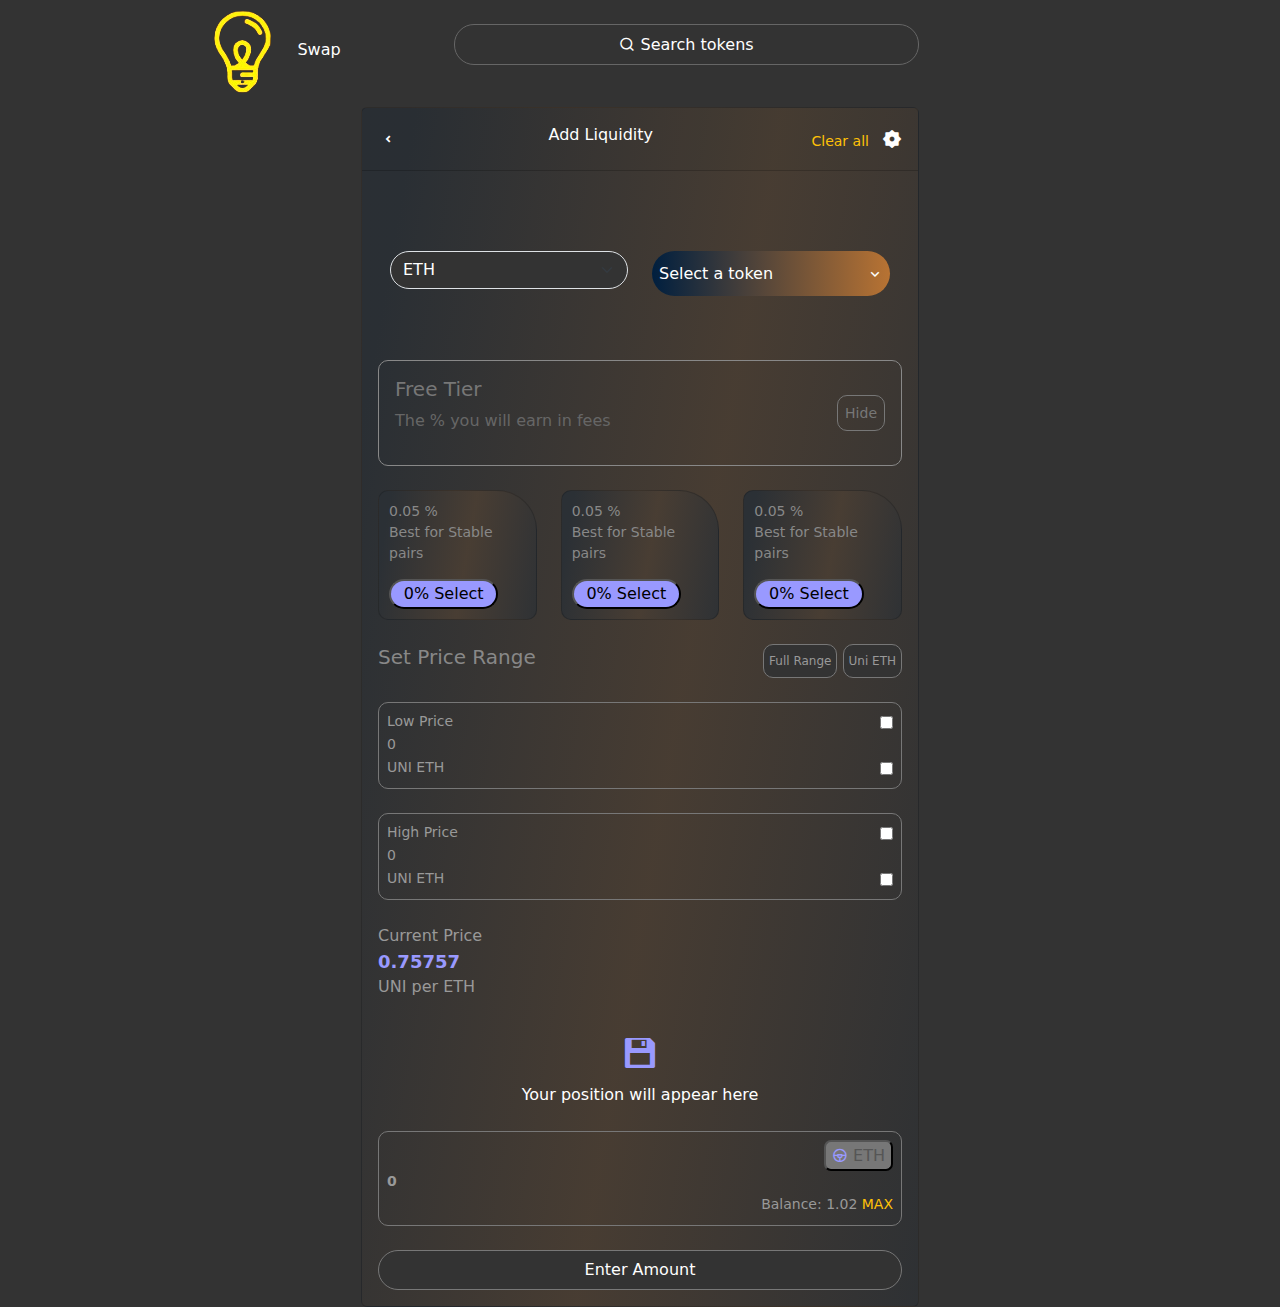
<file: index.html>
<!DOCTYPE html>
<html lang="en">

<head>

    <meta charset="UTF-8">
    <meta name="viewport" content="width=device-width, initial-scale=1.0">
    <title>Relic Swap</title>
    <link rel="stylesheet" href="assets//css/bootstrap.min.css">
    <link rel="stylesheet" href="assets/remixicon/remixicon.css">
    <link rel="stylesheet" href="assets/css/style.css">
</head>

<body>
    <div class="container">

        <div class="header d-flex">
            <div class="col-4 d-flex justify-content-center align-items-center">
                <img src="assets/images/d24729dadccd5c8a0adeef1d26d44fc7.png" alt="Swap">
                <h6>Swap</h6>
            </div>
            <div class="col-5 mt-4">
                <button class="btn btn-block btn-block w-100" style="border: 1px solid #666;border-radius: 20px;"><span
                        class='text-white'><i class='ri ri-search-line'></i> Search tokens</span></button>
            </div>
        </div>

        <div class="d-flex justify-content-center">

            <div class="card col-md-6">
                <div class="card-header d-flex justify-content-between align-items-center p-3">

                    <div class="icon"><i class="ri ri-arrow-drop-left-line text-white"></i></div>

                    <div class="heading">
                        <h6>Add Liquidity</h6>
                    </div>

                    <div class="action">
                        <div class="icon">
                            <small><span class="text-warning m-2">Clear all</span></small>
                            <i class="ri-settings-2-fill text-white"></i>
                        </div>
                    </div>
                </div>
                <div class="card-body">

                    <div class="row" id="crypto-section">
                        <div class="col-6">
                            <select name="" id="" class="form-select form-control-rounded "
                                style="background-color: #333333;color: #fff;">
                                <option value="ETH">ETH</option>
                            </select>
                        </div>

                        <div class="col-6">
                            <button class="btn btn-block w-100 d-flex justify-content-between align-items-center"
                                id="crypto-button" data-bs-toggle="modal" data-bs-target="#selectTokenFormModal">Select
                                a token <i class="ri  ri-arrow-down-s-line"></i></button>
                        </div>
                    </div>

                    <div class="tier-section p-3">

                        <div class="d-flex justify-content-between align-items-center">
                            <div class="text">
                                <h5>Free Tier</h5>
                                <p>The % you will earn in fees</p>
                            </div>

                            <div class="action">
                                <button><small>Hide</small></button>
                            </div>
                        </div>

                    </div>

                    <div class="row mt-4">

                        <div class="col-md-4">
                            <div class="card options-card">
                                <p>0.05 %</p>
                                <p>Best for Stable pairs</p>
                                <button>0% Select</button>
                            </div>
                        </div>

                        <div class="col-md-4">
                            <div class="card options-card">
                                <p>0.05 %</p>
                                <p>Best for Stable pairs</p>
                                <button>0% Select</button>
                            </div>
                        </div>

                        <div class="col-md-4">
                            <div class="card options-card">
                                <p>0.05 %</p>
                                <p>Best for Stable pairs</p>
                                <button>0% Select</button>
                            </div>
                        </div>
                    </div>

                    <div class="d-flex justify-content-between align-items-center mt-4" id="range-section">
                        <h5>Set Price Range</h5>
                        <div class="buttons">
                            <button>Full Range</button>&nbsp;<button>Uni ETH</button>
                        </div>
                    </div>

                    <div class="details p-2 mt-4">
                        <div class="d-flex justify-content-between">
                            <p>Low Price</p><input type="checkbox" name="checkSomething" id="checkSomething">
                        </div>
                        <div class="d-flex justify-content-between">
                            <p>0</p>
                        </div>
                        <div class="d-flex justify-content-between">
                            <p>UNI ETH</p><input type="checkbox" name="checkSomething" id="checkSomething">
                        </div>
                    </div>

                    <div class="details p-2 mt-4">
                        <div class="d-flex justify-content-between">
                            <p>High Price</p><input type="checkbox" name="checkSomething" id="checkSomething">
                        </div>
                        <div class="d-flex justify-content-between">
                            <p>0</p>
                        </div>
                        <div class="d-flex justify-content-between">
                            <p>UNI ETH</p><input type="checkbox" name="checkSomething" id="checkSomething">
                        </div>
                    </div>

                    <div class="price mt-4">
                        <p>Current Price</p>
                        <p>0.75757</p>
                        <p>UNI per ETH</p>
                    </div>

                    <div class="position mt-4 mb-4 text-center">
                        <i class="ri  ri-save-3-fill"></i>
                        <p>Your position will appear here</p>
                    </div>

                    <div class="deposit mt-4">
                        <div class="details p-2">
                            <div class="d-flex justify-content-between">
                                <p></p><button><i class="ri ri-steering-2-line"></i>ETH</button>
                            </div>

                            <div class="d-flex justify-content-between">
                                <p><b style="color: #999;">0</b></p>
                            </div>

                            <div class="d-flex justify-content-between">
                                <p></p>
                                <p>Balance: 1.02 <span class="text-warning">MAX</span></p>
                            </div>
                        </div>
                    </div>

                    <div class="mt-4">
                        <button class="btn btn-block w-100">Enter Amount</button>
                    </div>
                </div>
            </div>
        </div>
    </div>

    <div class="modal fade" id="selectTokenFormModal" tabindex="-1" role="dialog" aria-hidden="true">
        <div class="modal-dialog modal-lg modal-dialog-centered" role="modal">
            <div class="modal-content">
                <div class="modal-header">
                    <h5 class="modal-title">Select A Token</h5>
                    <button type="button" class="btn-close" data-bs-dismiss="modal" aria-label="Close"></button>
                </div>

                <div class="modal-body">
                    <div class="row mb-4 mt-4">
                        <div class="col-10">
                            <input type="text" class="form-control form-control-rounded colored-placeholder"
                                placeholder="Search name or pste address" style="background: #333333;">
                        </div>
                        <div class="col-2">
                            <select name="form-select form-select-lg form-control-rounded" id="">
                                <option value=""><i class="ri ri-steering-2-line"></i></option>
                            </select>
                        </div>
                    </div>

                    <div class="row mb-6">
                        <div class="col-3">
                            <button class="btn-block w-100"><i class="ri ri-steering-2-line"></i> ETH </button>
                        </div>
                        <div class="col-3">
                            <button class="btn-block w-100"><i class="ri ri-steering-2-line"></i> CELLO </button>
                        </div>
                    </div>

                    <div class="popular p-4 mt-4">
                        <h4>Popular tokens</h4>
                        <div class="relic">
                            <div class="d-flex">
                                <img src="assets/images/d24729dadccd5c8a0adeef1d26d44fc7.png" alt="">
                                <div></div>
                            </div>
                        </div>
                    </div>


                </div>

                <div class="modal-footer">
                    <button type="submit" class="btn btn-primary btn-sm">Submit</button>
                </div>
            </div>
        </div>
    </div>

    <script src="assets/js/bootstrap.bundle.js"></script>
    <script src="assets/js/jquery.min.js"></script>
    <script src="assets/js/main.js"></script>

</body>

</html>
</file>
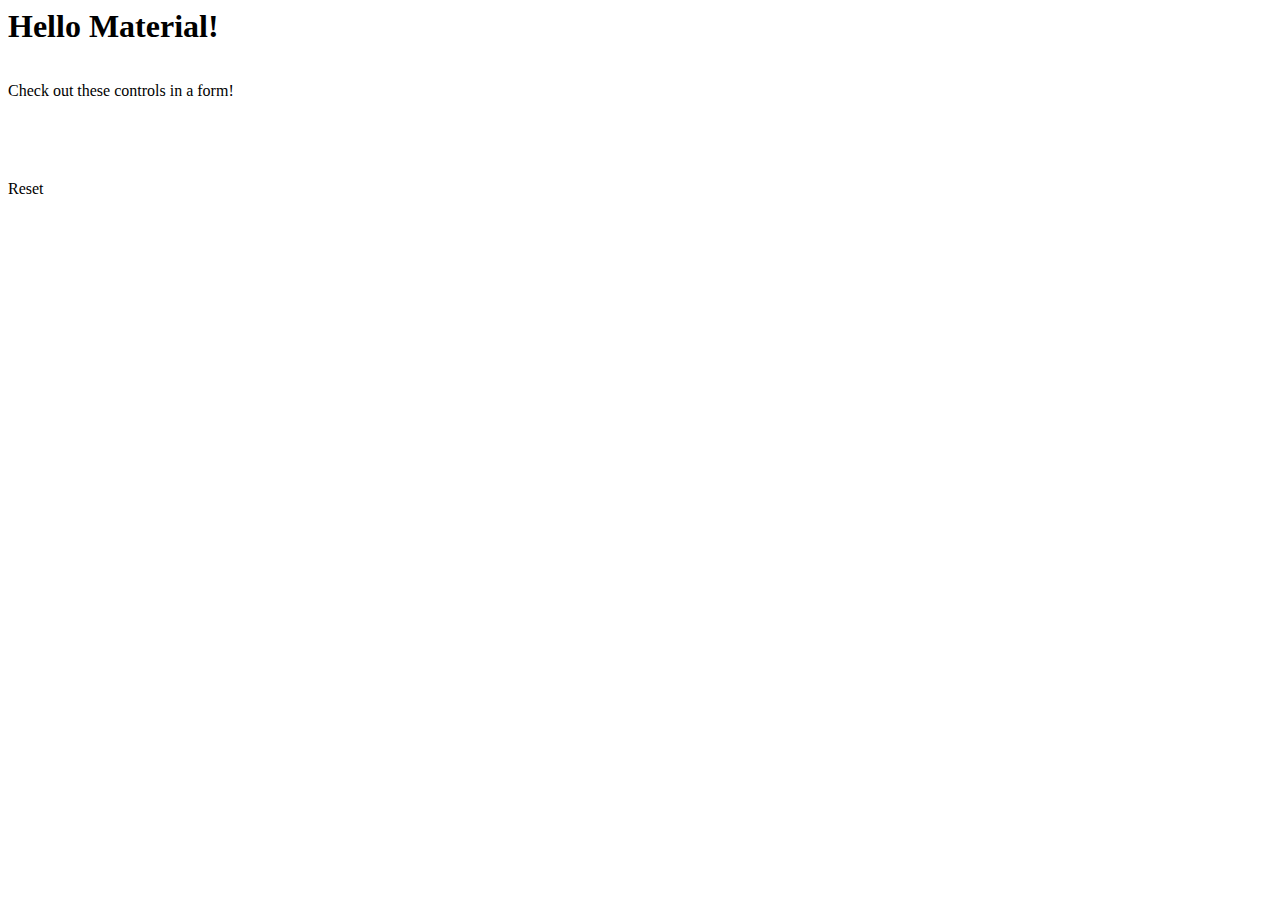
<file: index2.html>
<head>
    <link href="https://fonts.googleapis.com/css2?family=Roboto:wght@400;500;700&display=swap" rel="stylesheet">
    <script type="importmap">
    {
      "imports": {
        "@material/web/": "https://esm.run/@material/web/"
      }
    }
  </script>
    <script type="module">
        import '@material/web/all.js';
        import { styles as typescaleStyles } from '@material/web/typography/md-typescale-styles.js';

        document.adoptedStyleSheets.push(typescaleStyles.styleSheet);
    </script>
</head>

<body>
    <h1 class="md-typescale-display-medium">Hello Material!</h1>
    <form>
        <p class="md-typescale-body-medium">Check out these controls in a form!</p>
        <md-checkbox></md-checkbox>
        <div>
            <md-radio name="group"></md-radio>
            <md-radio name="group"></md-radio>
            <md-radio name="group"></md-radio>
        </div>
        <md-outlined-text-field label="Favorite color" value="Purple"></md-outlined-text-field>
        <md-outlined-button type="reset">Reset</md-outlined-button>
    </form>
    <style>
        form {
            display: flex;
            flex-direction: column;
            align-items: flex-start;
            gap: 16px;
        }
    </style>
</body>
</file>
<file: assets/css/style.css>
body {
    background: #333333;
    color: #fff;
}

h1,
h2,
h3,
h4,
h5,
h6,
p {
    color: #fff;
}

.card {
    background: linear-gradient(99.82deg, rgba(0, 31, 63, 0.16) 7.06%, rgba(184, 115, 51, 0.16) 55.13%, rgba(0, 31, 63, 0.16) 107.33%);
}

nav input {
    background: #333333;
}

.icon i {
    font-size: 20px;
}

.form-control-rounded {
    border-radius: 24px;
    color: #fff;
}

select,
input {
    background: #333333;
    color: #fff;
}

#crypto-section {
    margin: 4em 0;
}

.tier-section {
    border: 1px solid #888;
    border-radius: 5px;
    border-radius: 10px;
}

.tier-section h5 {
    color: #777;
}

.tier-section p {
    color: #666;
}

.tier-section button {
    background: none;
    color: #777;
    border: 1px solid #777;
    padding: 5px 7px;
    border-radius: 10px;
    align-items: center;
}

#crypto-section #crypto-button {
    height: 45px;
    margin-top: 0px;
    border-radius: 30px;
    opacity: 0px;
    background: linear-gradient(90deg, #001F3F 0%, #B87333 100%);
    color: #fff;
    border: none;
}

.options-card {
    padding: 10px;
    border-radius: 10px;
    border-top-right-radius: 40px;
    background-color: #333333;
}

.options-card p {
    color: #888;
    font-size: 14px;
    margin-bottom: 0;
}

.options-card button {
    background: #99f;
    border-radius: 20px;
    margin-top: 15px;
    width: 80%;
}

#range-section h5 {
    color: #888;
}

#range-section button {
    background: #333;
    color: #999;
    border: 1px solid #777;
    border-radius: 10px;
    font-size: 12px;
    padding: 7px 5px;
}

.details {
    border: 1px solid #777;
    border-radius: 10px;
}

.details p {
    margin-bottom: 2px;
    color: #999;
    font-size: 14px;
}

.price p {
    margin-bottom: 0;
    color: #999;
}

.price p:nth-child(2) {
    font-size: 18px;
    color: #99f;
    font-weight: 600;
}

.position {
    margin: 25px 0;
}

.position i {
    color: #99f;
    font-size: 40px;
}

.deposit button {
    background: #777;
    color: #555;
    border-radius: 7px;
}

.deposit button i {
    color: #99f;
    margin-right: 5px;
}

.btn-block {
    border: 1px solid #777;
    padding: 7px 7px;
    border-radius: 20px;
    color: #fefefe;
    background: #333;
}

.btn-block:hover {
    border: 1px solid #999;
    color: #fff;
}

.modal-header,
.modal-body,
.modal-footer {
    background: #333;
    /* background: linear-gradient(99.82deg, rgba(0, 31, 63, 0.16) 7.06%, rgba(184, 115, 51, 0.16) 55.13%, rgba(0, 31, 63, 0.16) 107.33%); */
    color: #fefefe;
}

.modal-header button {
    color: #fefefe;
}

.modal .button {
    color: #fff;
    background: #333;
}

.colored-placeholder::placeholder {
    color: #999;
    /* Desired color for the placeholder text */
}
</file>
